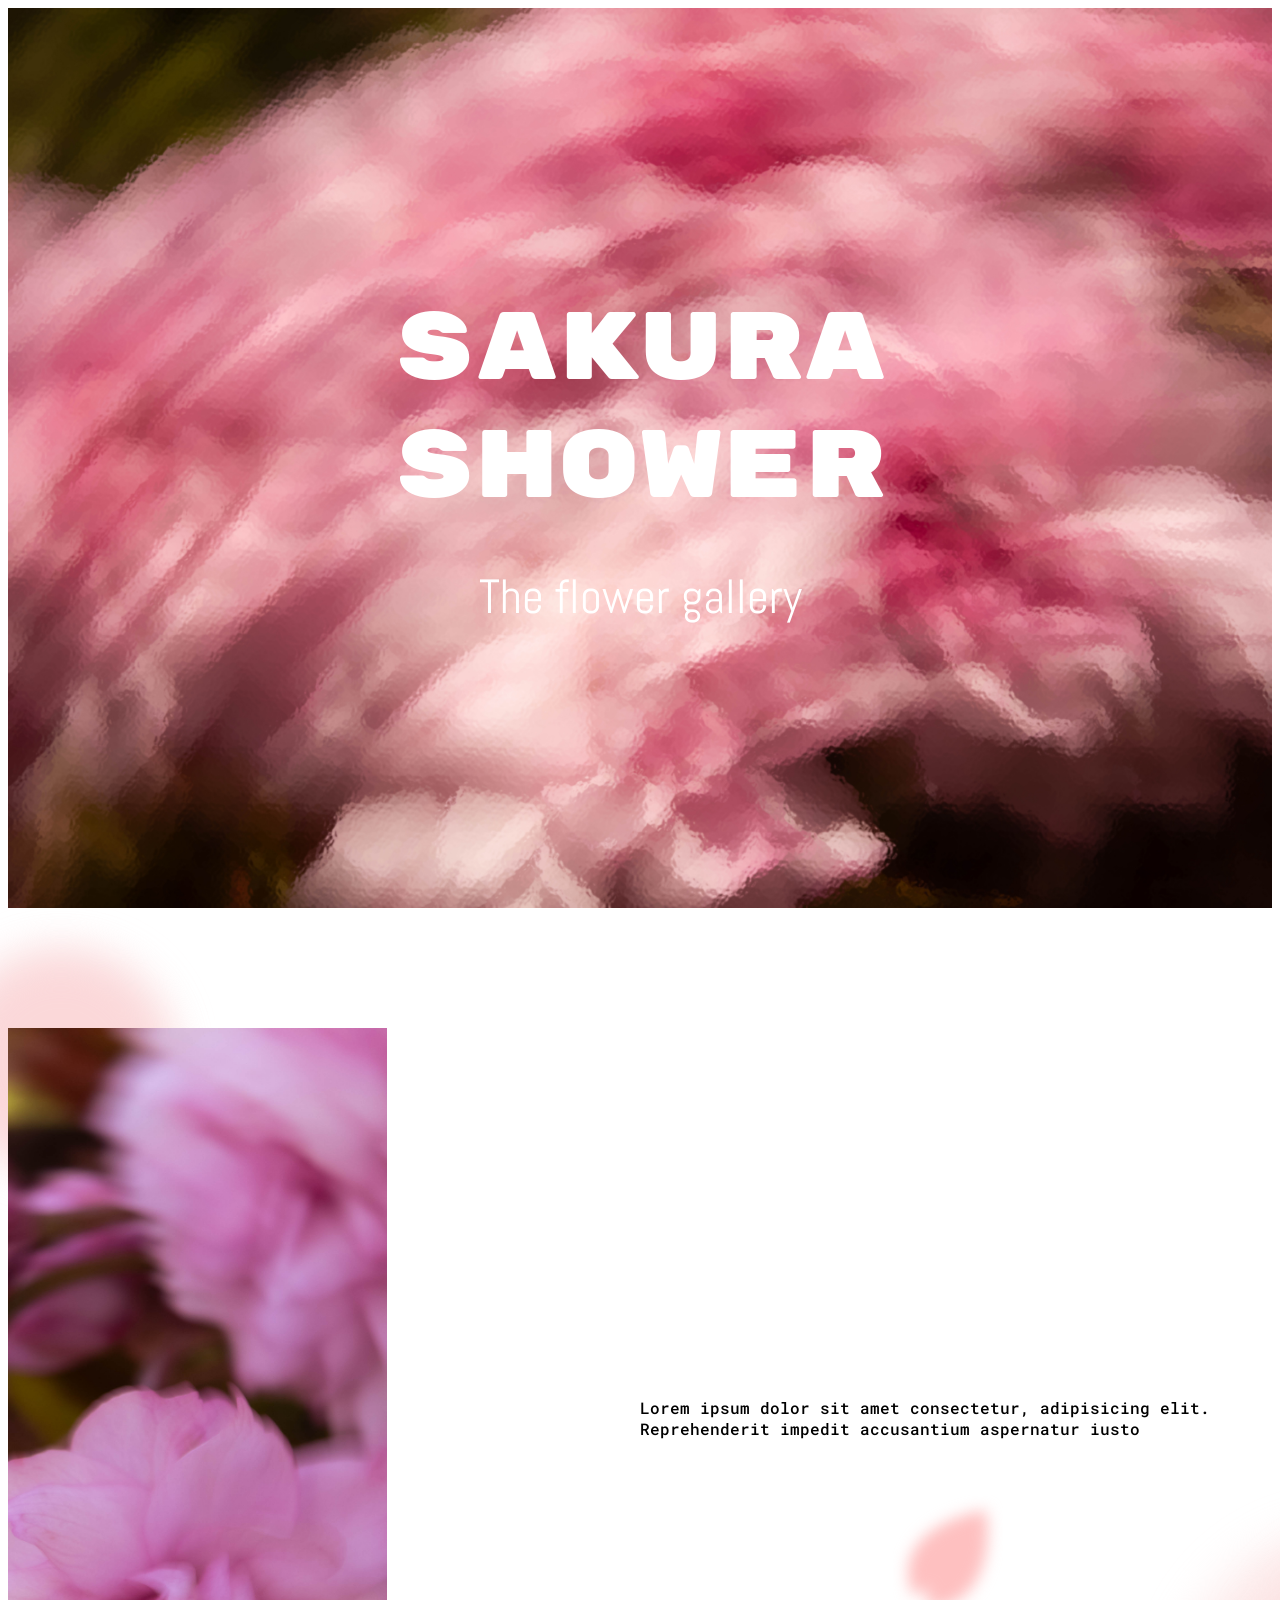
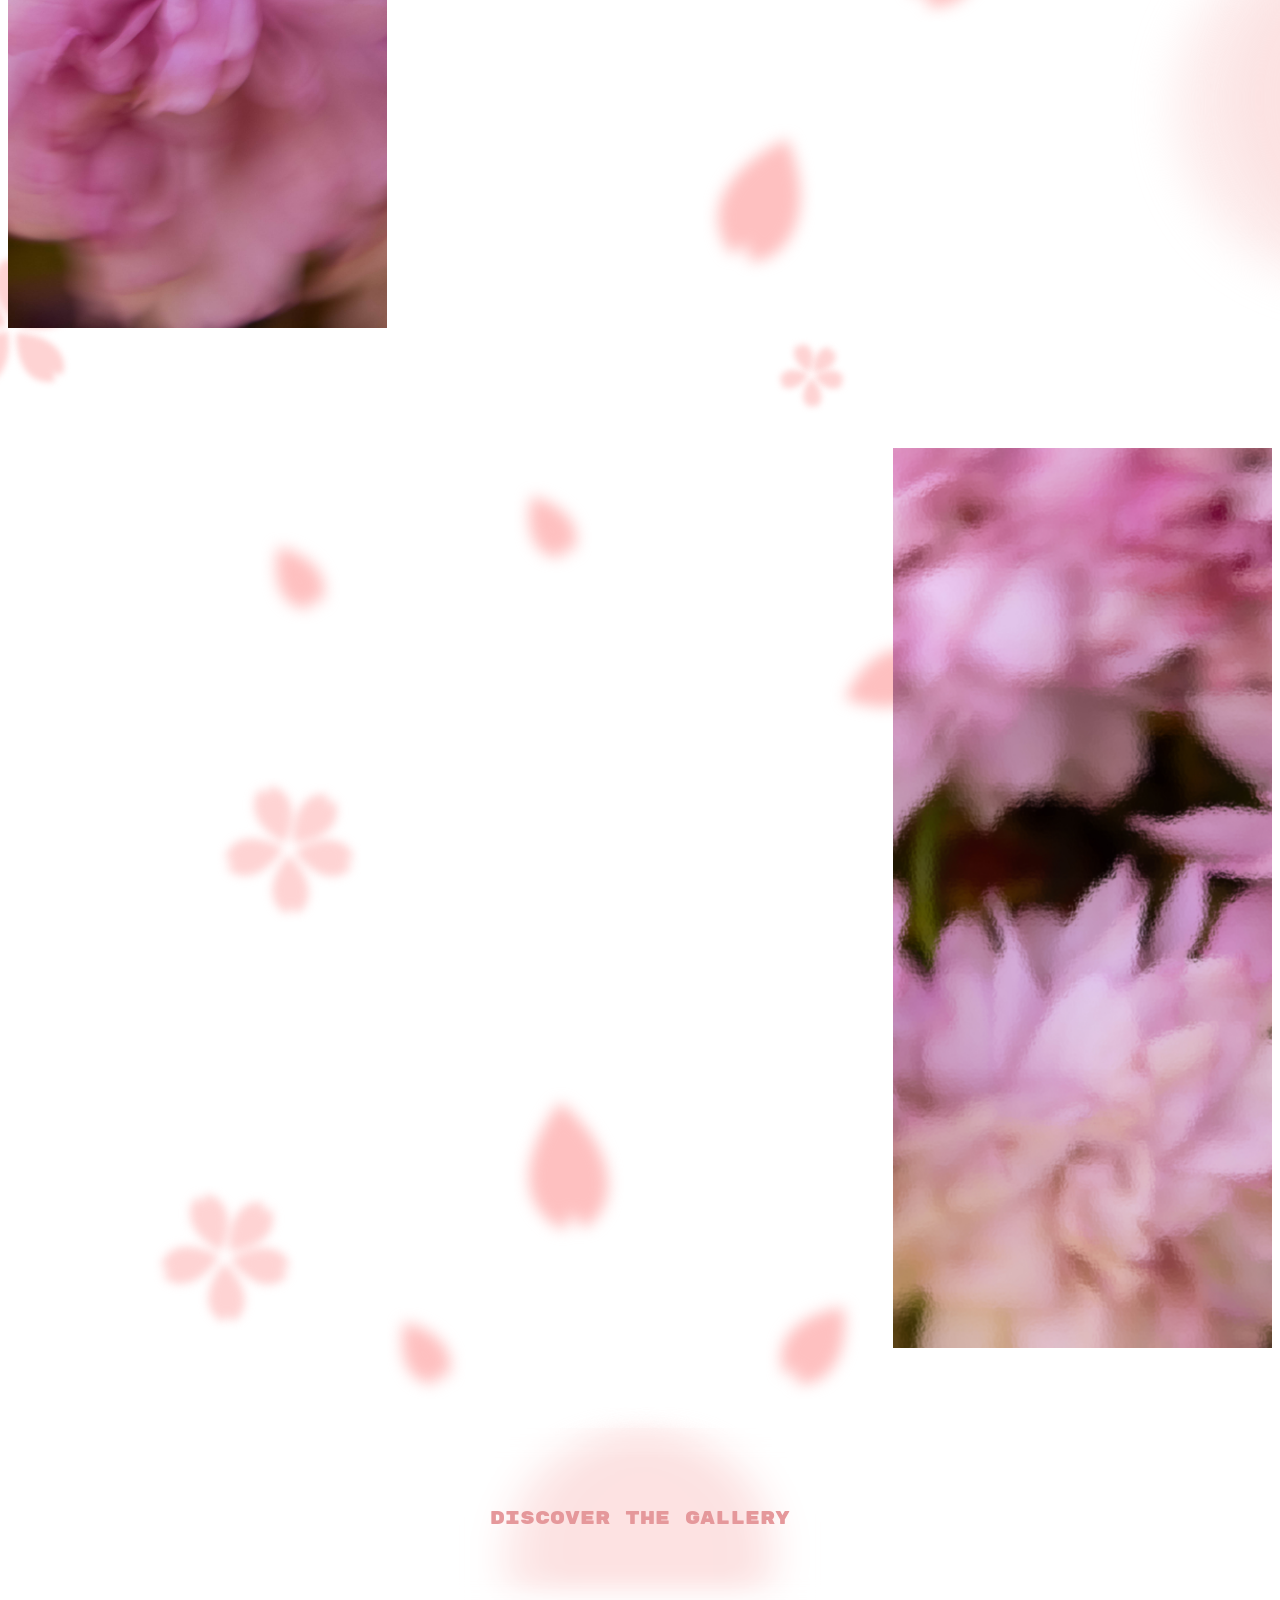
<file: index.html>
<!DOCTYPE html>
<html lang="fr">
<head>
    <meta charset="UTF-8">
    <meta name="viewport" content="width=device-width, initial-scale=1.0">
    <title>Sakura Shower</title>
    <link rel="icon" type="image/png" href="src/svg/sakura.svg" />
    <link rel="stylesheet" href="style/style.css"  >

    <link rel="preconnect" href="https://fonts.googleapis.com">
    <link rel="preconnect" href="https://fonts.gstatic.com" crossorigin>
    <link href="https://fonts.googleapis.com/css2?family=Rubik+Mono+One&display=swap" rel="stylesheet">
    <link href="https://fonts.googleapis.com/css2?family=Abel&display=swap" rel="stylesheet">
    <link href="https://fonts.googleapis.com/css2?family=Roboto+Mono:ital,wght@0,500;1,500&display=swap" rel="stylesheet">
</head>


<body>
    <section class="hero">

        <div class="hero-div">
            <h1>Sakura Shower</h1>
            <h2>The flower gallery</h2>
        </div>

    </section>


    <section class="container" id="presentation">
        
        <img id="img-pres" src="src/image.jpg" alt="image de fleur">
        <img class ="halo2" src="src/svg/halo2.svg">
        <img class="sakura" src="src/svg/sakura.svg" data-speed="0.1">
        
        <p>Lorem ipsum dolor sit amet consectetur, adipisicing elit. Reprehenderit impedit accusantium aspernatur iusto</p>
        <img class ="halo" src="src/svg/halo.svg">
        <img class="petale" src="src/svg/petale.svg" data-speed="0.3">
        <img class="petale2" src="src/svg/petale2.svg" data-speed="0.2">
    </section>


    <section class="container" id="suite">
        
        <img id="img-pres" src="src/image2_glass.jpg" alt="image de fleur">
        <img class="sakura2" src="src/svg/sakura2.svg" data-speed="0.15">
        
        
        <img class="petale3" src="src/svg/petale3.svg" data-speed="0.4">
        <img class="petale4" src="src/svg/petale4.svg" data-speed="0.2">
        <img class="petale5" src="src/svg/petale5.svg" data-speed="0.3">
        
        <img class="sakura3" src="src/svg/sakura3.svg" data-speed="0.1">
        
        <img class="petale6" src="src/svg/petale6.svg" data-speed="0.2">
        <img class="petale7" src="src/svg/petale7.svg" data-speed="0.3">

        
        <img class="sakura4" src="src/svg/sakura3.svg" data-speed="0.2">
        
        <img class="petale8" src="src/svg/petale5.svg" data-speed="0.4">
    </section>

    <section class="section-bouton">
    <div class="bouton-wrapper">
        <div id="bouton">
            <a href="page/galerie.html"> Discover the  gallery</a>
        </div>
        
        <img class="halo3" src="src/svg/halo3.svg" alt="">
    </div>
</section>


<script>
    window.addEventListener('scroll', function() {
        let parallaxElements = document.querySelectorAll('[data-speed]');
        
        // Pour chaque élément, on calcule sa nouvelle position
        parallaxElements.forEach(el => {
            let speed = el.getAttribute('data-speed');
            // window.pageYOffset donne la position actuelle du scroll
            let yPos = -(window.pageYOffset * speed);
            
            // On applique le mouvement vers le haut via transform
            el.style.transform = `translateY(${yPos}px)`;
        });
    });
</script>
</body>
</html>
</file>
<file: style/style.css>
/* Applique ça à toutes tes décorations */
.sakura, .sakura2, .sakura3, .petale, .petale2, .petale3, .petale4, .petale5, .petale6, .petale7 {
    transition: transform 0.1s ease-out; 
}

:root {
  --primary-font: "Rubik Mono One", monospace;
  --secondary-font: "Abel", sans-serif;
  --mono-font: "Roboto Mono", monospace;
  --text-color: white;
  --max-width: 1300px;
}

/* Container */
.container {
  max-width: var(--max-width);
  margin: 0 auto;
}

/* Hero Section */
.hero {
  height: 100vh;
  background: url('../src/header.jpg') no-repeat center center/cover;
  display: flex;
  flex-direction: column;
  align-items: center;
  justify-content: center;
}

.hero-div {
  display: flex;
  flex-direction: column;
  align-items: center;
  justify-content: center;
  gap: 2.5rem; /* 40px in rem */
}

.hero h1 {
  color: var(--text-color);
  text-align: center;
  width: 50%;
  font-size: 6rem;
  font-family: var(--primary-font);
  font-weight: 400;
  font-style: normal;
  margin: 0;
}

.hero h2 {
  color: var(--text-color);
  text-align: center;
  font-size: 3rem;
  font-family: var(--secondary-font);
  font-weight: 400;
  font-style: normal;
  margin: 0;
}

/* Presentation Section */
#presentation {
  display: flex;
  align-items: center;
  position: relative;
  justify-content: space-between;
}

#presentation p {
  font-family: var(--mono-font);
  font-optical-sizing: auto;
  font-weight: 500;
  font-style: normal;
  width: 50%;
}

#img-pres {
  width: 30%;
  height: 100vh;
  object-fit: cover;
  aspect-ratio: 2/4;
  margin-top: 120px;
  position: relative;
  z-index: 1;
}

/* Decorative Elements */
.halo {
  position: absolute;
  right: -100px;
  bottom: 0;
}

.halo2 {
  position: absolute;
  left: -100px;
  top: 0;
}

.sakura {
  position: absolute;
  left: -65px;
  bottom: -65px;
}

.petale {
  position: absolute;
  left: 70%;
  bottom: 30%;
}

.petale2 {
  position: absolute;
  left: 55%;
  bottom: 5%;
}

/* Suite Section */
#suite {
  display: flex;
  justify-content: flex-end;
  position: relative;
}

.sakura2 {
  position: absolute;
  left: 60%;
  top: 0;
}

.petale3 {
  position: absolute;
  left: 40%;
  top: 15%;
}

.petale4 {
  position: absolute;
  left: 65%;
  top: 30%;
}

.petale5 {
  position: absolute;
  left: 20%;
  top: 20%;
}

.sakura3 {
  position: absolute;
  left: 10%;
  bottom: 0;
}

.sakura4 {
  position: absolute;
  left: 15%;
  bottom: 40%;
}

.petale6 {
  position: absolute;
  left: 40%;
  bottom: 10%;
}

.petale7 {
  position: absolute;
  left: 60%;
  bottom: -5%;
}

.petale8 {
  position: absolute;
  left: 30%;
  bottom: -5%;
}

.section-bouton {
    display: flex;
    justify-content: center;
    margin-top: 80px;
}

.bouton-wrapper {
    position: relative;
    display: flex;
    justify-content: center;
    align-items: center;
}

#bouton {
  position: relative;
  z-index: 2; 
  padding: 80px 55px;
  background: rgba(255, 255, 255, 0.15);
  backdrop-filter: blur(12px);
  -webkit-backdrop-filter: blur(12px);
    
}


#bouton a {
  text-decoration: none;
  color: #E5989B; 
  font-family: var(--primary-font);
  font-size: 1.1rem;
  font-weight: 400;
  text-align: justify;
}

.halo3 {
  position: absolute;
  top: 70px;
  left: 50%;
  width: 80%;
  transform: translate(-50%, -50%);
  z-index: 1; 
  opacity: 0.8; 
}
</file>
